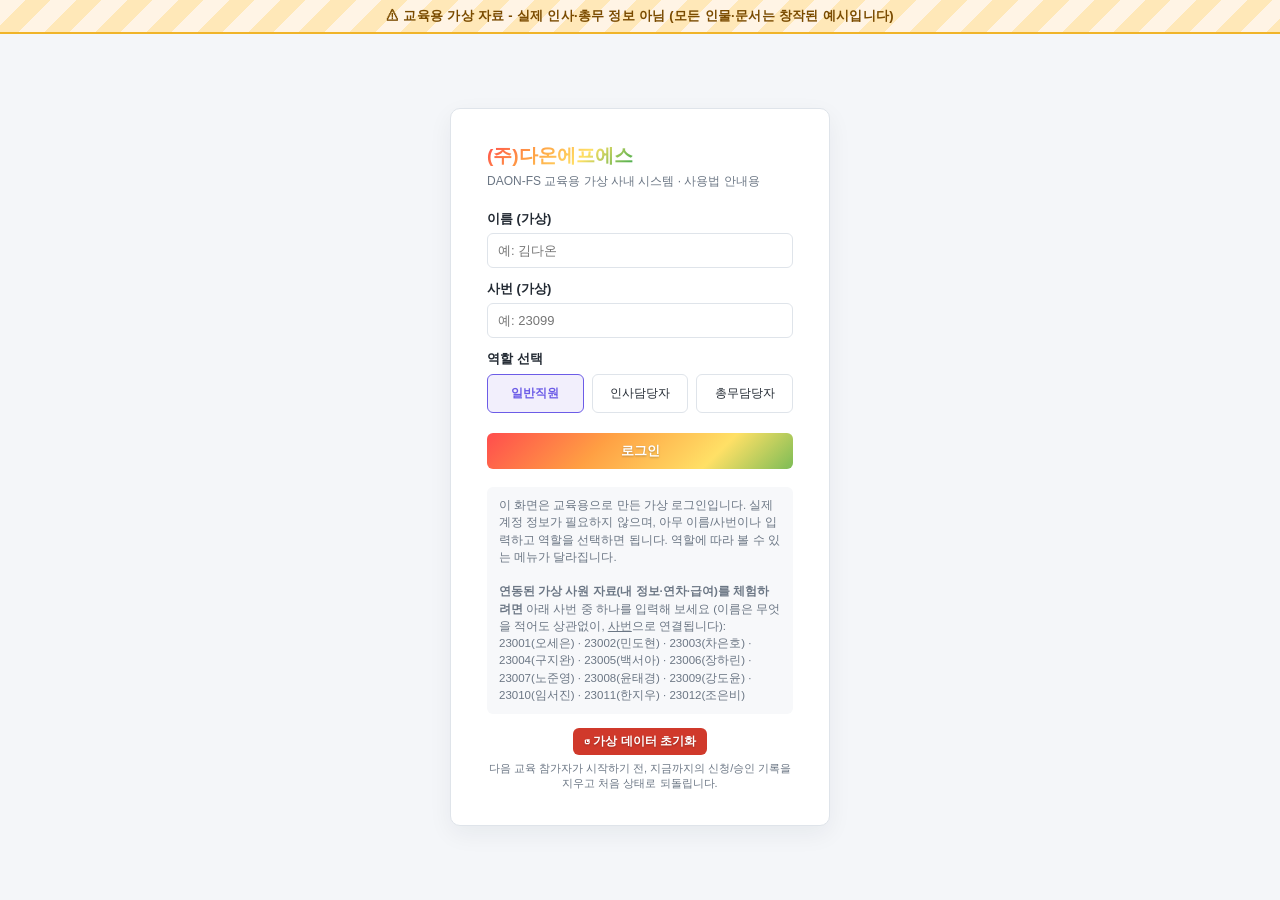
<file: index.html>
<!DOCTYPE html>
<html lang="ko">
<head>
<meta charset="UTF-8">
<meta http-equiv="refresh" content="0; url=training_index.html">
<title>(주)다온에프에스 교육용 가상 시스템</title>
<link rel="stylesheet" href="assets/training_style.css">
<script>window.location.replace("training_index.html");</script>
</head>
<body>
<div class="demo-banner">⚠ 교육용 가상 자료 - 실제 인사·총무 정보 아님 (모든 인물·문서는 창작된 예시입니다)</div>
<div class="login-wrap">
  <div class="login-card" style="text-align:center;">
    <h1>(주)다온에프에스</h1>
    <div class="sub">DAON-FS 교육용 가상 사내 시스템으로 이동 중입니다…</div>
    <p style="margin-top:20px;">
      <a class="btn" href="training_index.html">자동으로 이동하지 않으면 여기를 클릭하세요</a>
    </p>
  </div>
</div>
</body>
</html>
</file>
<file: assets/training_style.css>
/* 교육용 가상 업무 앱 공통 스타일 - (주)다온에프에스 DAON-FS */

:root {
  --color-primary: #6c5ce7;
  --color-primary-dark: #4b3fa8;
  --color-bg: #f4f6f9;
  --color-card: #ffffff;
  --color-border: #dfe4ea;
  --color-text: #232a33;
  --color-text-muted: #6b7684;
  --color-danger: #d0392b;
  --color-warn-bg: #fff4e5;
  --color-warn-border: #f0b429;
  --color-ok: #2a9d5c;
  --color-pending: #b98900;
  --color-rejected: #d0392b;
  --radius: 8px;
  --rainbow: linear-gradient(135deg, #ff4d4d, #ff9f43, #ffe066, #4caf50, #3aa8ff, #6c5ce7, #b967ff);
}

* { box-sizing: border-box; }

body {
  margin: 0;
  font-family: "Malgun Gothic", "Apple SD Gothic Neo", "Segoe UI", sans-serif;
  background: var(--color-bg);
  color: var(--color-text);
  min-height: 100vh;
}

/* 상단 고정 워터마크 배너 - 항상 최상단, 스크롤해도 유지 */
.demo-banner {
  position: sticky;
  top: 0;
  z-index: 999;
  background: repeating-linear-gradient(
    135deg,
    var(--color-warn-bg),
    var(--color-warn-bg) 18px,
    #ffe8b8 18px,
    #ffe8b8 36px
  );
  border-bottom: 2px solid var(--color-warn-border);
  color: #7a4b00;
  text-align: center;
  font-weight: 700;
  font-size: 13px;
  letter-spacing: 0.3px;
  padding: 7px 10px;
}

.app-shell { display: flex; min-height: calc(100vh - 34px); }

/* 좌측 메뉴 */
.sidebar {
  width: 230px;
  flex-shrink: 0;
  background: var(--rainbow);
  background-size: 180% 180%;
  color: #fff;
  padding: 20px 0;
}
.sidebar .brand,
.sidebar .user-box,
.sidebar a,
.sidebar .logout-link {
  text-shadow: 0 1px 3px rgba(0,0,0,0.45);
}
.sidebar .brand {
  padding: 0 18px 18px;
  border-bottom: 1px solid rgba(255,255,255,0.3);
  margin-bottom: 12px;
}
.sidebar .brand strong { display: block; font-size: 15px; }
.sidebar .brand span { display: block; font-size: 11px; opacity: 0.85; margin-top: 2px; }
.sidebar .user-box {
  padding: 0 18px 16px;
  font-size: 12px;
  opacity: 0.95;
  border-bottom: 1px solid rgba(255,255,255,0.3);
  margin-bottom: 8px;
}
.sidebar nav { display: flex; flex-direction: column; }
.sidebar .menu-group-title {
  padding: 12px 18px 4px;
  font-size: 11px;
  opacity: 0.75;
  text-transform: uppercase;
  letter-spacing: 0.5px;
}
.sidebar a {
  color: #ffffff;
  text-decoration: none;
  padding: 9px 18px;
  font-size: 14px;
  display: block;
}
.sidebar a:hover { background: rgba(0,0,0,0.18); }
.sidebar a.active { background: rgba(0,0,0,0.32); color: #fff; font-weight: 700; }
.sidebar .logout { margin-top: auto; }
.sidebar .logout-link {
  display: block;
  padding: 10px 18px;
  font-size: 13px;
  color: #fff0f0;
  text-decoration: none;
  border-top: 1px solid rgba(255,255,255,0.3);
  margin-top: 16px;
}

.main {
  flex: 1;
  padding: 26px 32px 50px;
  max-width: 980px;
}

.page-title { margin: 0 0 4px; font-size: 21px; }
.page-desc { margin: 0 0 22px; color: var(--color-text-muted); font-size: 13px; }

.card {
  background: var(--color-card);
  border: 1px solid var(--color-border);
  border-radius: var(--radius);
  padding: 20px 22px;
  margin-bottom: 20px;
}
.card h2 { margin: 0 0 14px; font-size: 15px; }

.grid-2 { display: grid; grid-template-columns: 1fr 1fr; gap: 18px; }

table { width: 100%; border-collapse: collapse; font-size: 13px; }
th, td { text-align: left; padding: 9px 10px; border-bottom: 1px solid var(--color-border); }
th { color: var(--color-text-muted); font-weight: 600; font-size: 12px; }
tr:last-child td { border-bottom: none; }

.badge { display: inline-block; padding: 3px 9px; border-radius: 999px; font-size: 12px; font-weight: 600; }
.badge-pending { background: #fff2cf; color: var(--color-pending); }
.badge-approved { background: #dcf5e6; color: var(--color-ok); }
.badge-rejected { background: #fbdedb; color: var(--color-rejected); }

.btn {
  display: inline-block;
  border: none;
  border-radius: 6px;
  padding: 9px 16px;
  font-size: 13px;
  font-weight: 600;
  cursor: pointer;
  background: var(--rainbow);
  background-size: 220% 220%;
  color: #fff;
  text-shadow: 0 1px 2px rgba(0,0,0,0.25);
}
.btn:hover { filter: brightness(0.92); }
.btn-outline { background: #fff; color: var(--color-primary); border: 1px solid var(--color-primary); }
.btn-small { padding: 5px 11px; font-size: 12px; }
.btn-danger { background: var(--color-danger); }
.btn-danger:hover { background: #a92a20; }
.btn-row { display: flex; gap: 8px; }

label { display: block; font-size: 13px; font-weight: 600; margin: 12px 0 5px; }
input[type=text], input[type=number], input[type=date], select, textarea {
  width: 100%;
  padding: 9px 10px;
  border: 1px solid var(--color-border);
  border-radius: 6px;
  font-size: 13px;
  font-family: inherit;
}
textarea { resize: vertical; min-height: 70px; }
.form-row { display: grid; grid-template-columns: 1fr 1fr; gap: 16px; }

.notice-box {
  border: 1px solid var(--color-border);
  border-radius: var(--radius);
  padding: 14px 16px;
  margin-bottom: 10px;
}
.notice-box h3 { margin: 0 0 4px; font-size: 14px; }
.notice-box .meta { font-size: 11px; color: var(--color-text-muted); margin-bottom: 8px; }
.notice-box p { margin: 0; font-size: 13px; line-height: 1.5; }

.role-hint {
  font-size: 12px;
  color: var(--color-text-muted);
  background: #eef2f8;
  border-radius: 6px;
  padding: 8px 12px;
  margin-bottom: 16px;
}

footer.app-footer {
  font-size: 11px;
  color: var(--color-text-muted);
  margin-top: 30px;
  border-top: 1px dashed var(--color-border);
  padding-top: 12px;
}

/* 로그인 화면 전용 */
.login-wrap {
  display: flex;
  align-items: center;
  justify-content: center;
  min-height: calc(100vh - 34px);
  padding: 30px;
}
.login-card {
  background: var(--color-card);
  border: 1px solid var(--color-border);
  border-radius: 10px;
  padding: 34px 36px;
  width: 380px;
  box-shadow: 0 8px 24px rgba(20,30,50,0.06);
}
.login-card h1 {
  font-size: 19px;
  margin: 0 0 4px;
  background: var(--rainbow);
  -webkit-background-clip: text;
  background-clip: text;
  color: transparent;
}
.login-card .sub { font-size: 12px; color: var(--color-text-muted); margin-bottom: 20px; }
.role-options { display: flex; gap: 8px; margin-top: 6px; }
.role-options label {
  flex: 1;
  margin: 0;
  text-align: center;
  border: 1px solid var(--color-border);
  border-radius: 6px;
  padding: 10px 4px;
  font-size: 12px;
  font-weight: 500;
  cursor: pointer;
}
.role-options input { display: none; }
.role-options input:checked + span { color: var(--color-primary); font-weight: 700; }
.role-options label:has(input:checked) { border-color: var(--color-primary); background: #f2effc; }
.login-error { color: var(--color-danger); font-size: 12px; margin-top: 10px; display: none; }
.hint-box {
  margin-top: 18px;
  font-size: 11.5px;
  color: var(--color-text-muted);
  background: #f7f8fa;
  border-radius: 6px;
  padding: 10px 12px;
  line-height: 1.5;
}
</file>
